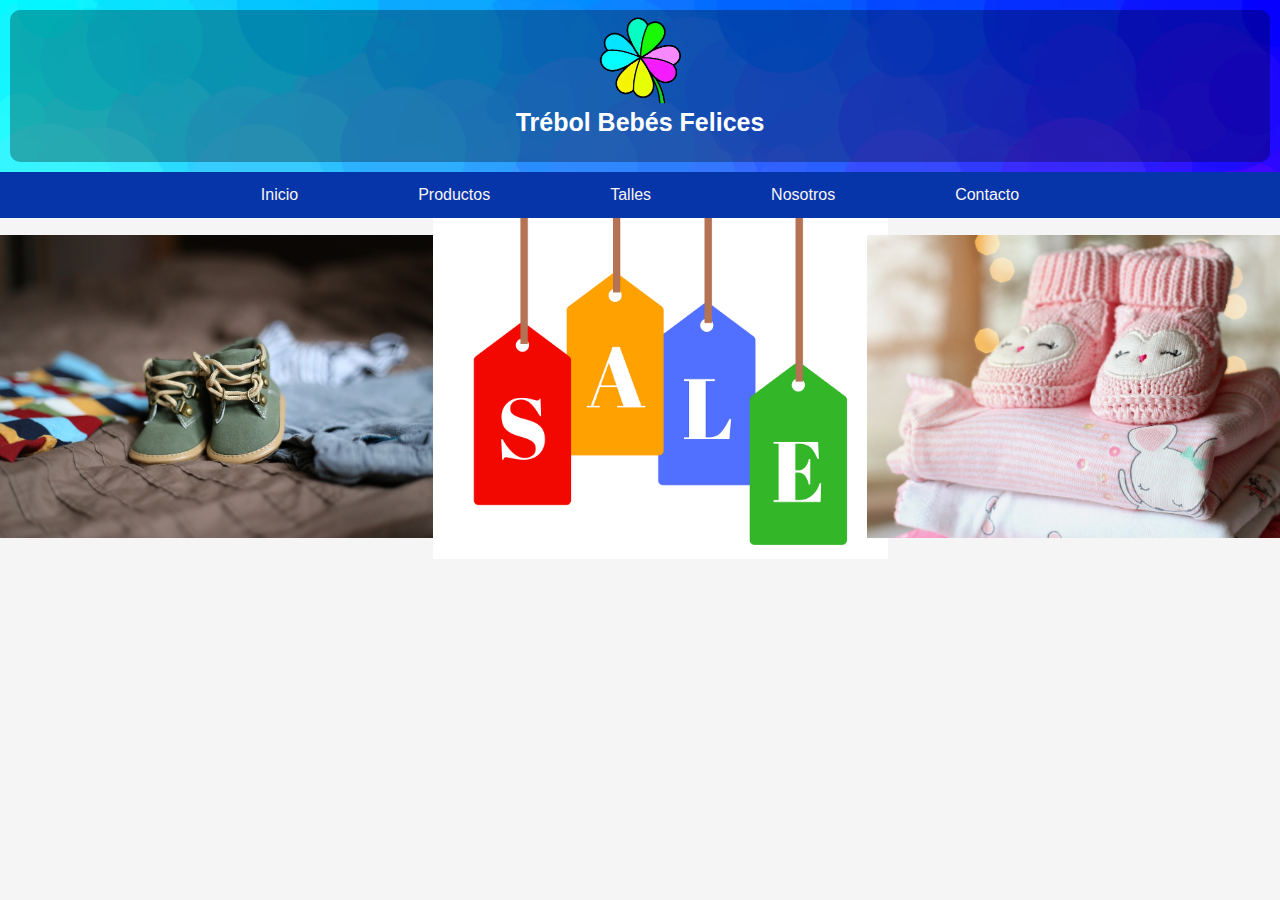
<file: index.html>
<!DOCTYPE html>
<html lang="es">
<head>
    <meta charset="UTF-8">
    <meta name="viewport" content="width=device-width, initial-scale=1.0">
    <title>Trébol Bebés Felices</title>
    <link rel="icon" href="img/trebolSinFondoMedianoSM.png">
    <link rel="stylesheet" href="css/styles.css"/>
</head>
<body>

    <!-- HEADER-->
    <header>
        <div>
            <img src="img/trebolSinFondoMedianoSM.png" alt="Logo Trébol" height="90">
            <h1>Trébol Bebés Felices</h1>
            
        </div>

    </header>

    <!--nav bar-->
    <nav class="navbar">
        <a href="index.html">Inicio</a>
        <a href="productos.html">Productos</a>
        <a href="talles.html">Talles</a>
        <a href="nosotros.html">Nosotros</a>
        <a href="contacto.html">Contacto</a>
    </nav>

    <!-- IMÁGENES -->
    <section class="image-gallery">
        <div class="image">
            <img src="img/botitasvaron.jpg" alt="Imagen 1">
        </div>
        <div class="image">
            <img src="img/sale.png" alt="Imagen 2">
        </div>
        <div class="image">
            <img src="img/escarpinesrosas.jpg" alt="Imagen 3">
        </div>
    </section>
 
</body>
</html>
</file>
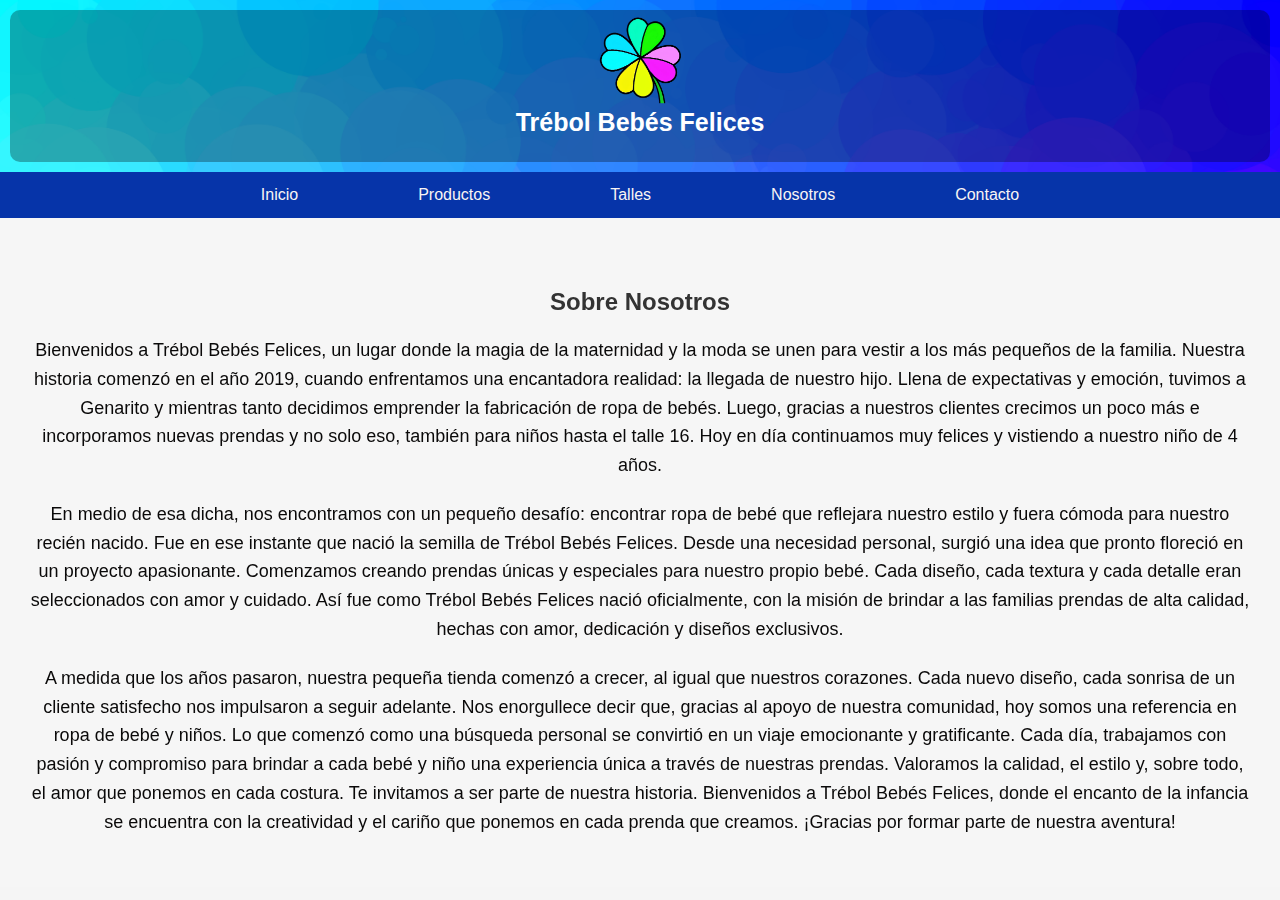
<file: nosotros.html>
<!DOCTYPE html>
<html lang="es">
<head>
    <meta charset="UTF-8">
    <meta name="viewport" content="width=device-width, initial-scale=1.0">
    <title>Sobre nosotros</title>
    <link rel="icon" href="img/trebolSinFondoMedianoSM.png">
    <link rel="stylesheet" href="css/styles.css"/>
</head>
</head>
<body>
     <!-- HEADER-->
     <header>
        <div>
            <img src="img/trebolSinFondoMedianoSM.png" alt="Logo Trébol" height="90">
            <h1>Trébol Bebés Felices</h1>
            
        </div>

    </header>

    <!--nav bar-->
    <nav class="navbar">
        <a href="index.html">Inicio</a>
        <a href="productos.html">Productos</a>
        <a href="talles.html">Talles</a>
        <a href="nosotros.html">Nosotros</a>
        <a href="contacto.html">Contacto</a>
    </nav>
    

    <section id="nosotros">
        <h2>Sobre Nosotros</h2>
        <p>
            Bienvenidos a Trébol Bebés Felices, un lugar donde la magia de la maternidad y la moda se unen para vestir a los más pequeños de la familia. Nuestra historia comenzó en el año 2019, cuando enfrentamos una encantadora realidad: la llegada de nuestro hijo.
            Llena de expectativas y emoción, tuvimos a Genarito y mientras tanto decidimos emprender la fabricación de ropa de bebés. Luego, gracias a nuestros clientes crecimos un poco más e incorporamos nuevas prendas y no solo eso, también para niños hasta el talle 16. Hoy en día continuamos muy felices y vistiendo a nuestro niño de 4 años.
        </p>
        <p>
            En medio de esa dicha, nos encontramos con un pequeño desafío: encontrar ropa de bebé que reflejara nuestro estilo y fuera cómoda para nuestro recién nacido. Fue en ese instante que nació la semilla de Trébol Bebés Felices.
            Desde una necesidad personal, surgió una idea que pronto floreció en un proyecto apasionante. Comenzamos creando prendas únicas y especiales para nuestro propio bebé. Cada diseño, cada textura y cada detalle eran seleccionados con amor y cuidado. Así fue como Trébol Bebés Felices nació oficialmente, con la misión de brindar a las familias prendas de alta calidad, hechas con amor, dedicación y diseños exclusivos.
        </p>
        <p>
            A medida que los años pasaron, nuestra pequeña tienda comenzó a crecer, al igual que nuestros corazones. Cada nuevo diseño, cada sonrisa de un cliente satisfecho nos impulsaron a seguir adelante. Nos enorgullece decir que, gracias al apoyo de nuestra comunidad, hoy somos una referencia en ropa de bebé y niños.
            Lo que comenzó como una búsqueda personal se convirtió en un viaje emocionante y gratificante. Cada día, trabajamos con pasión y compromiso para brindar a cada bebé y niño una experiencia única a través de nuestras prendas. Valoramos la calidad, el estilo y, sobre todo, el amor que ponemos en cada costura.
            Te invitamos a ser parte de nuestra historia. Bienvenidos a Trébol Bebés Felices, donde el encanto de la infancia se encuentra con la creatividad y el cariño que ponemos en cada prenda que creamos.
            ¡Gracias por formar parte de nuestra aventura!
        </p>
    </section>
    


</body>
</html>
</file>
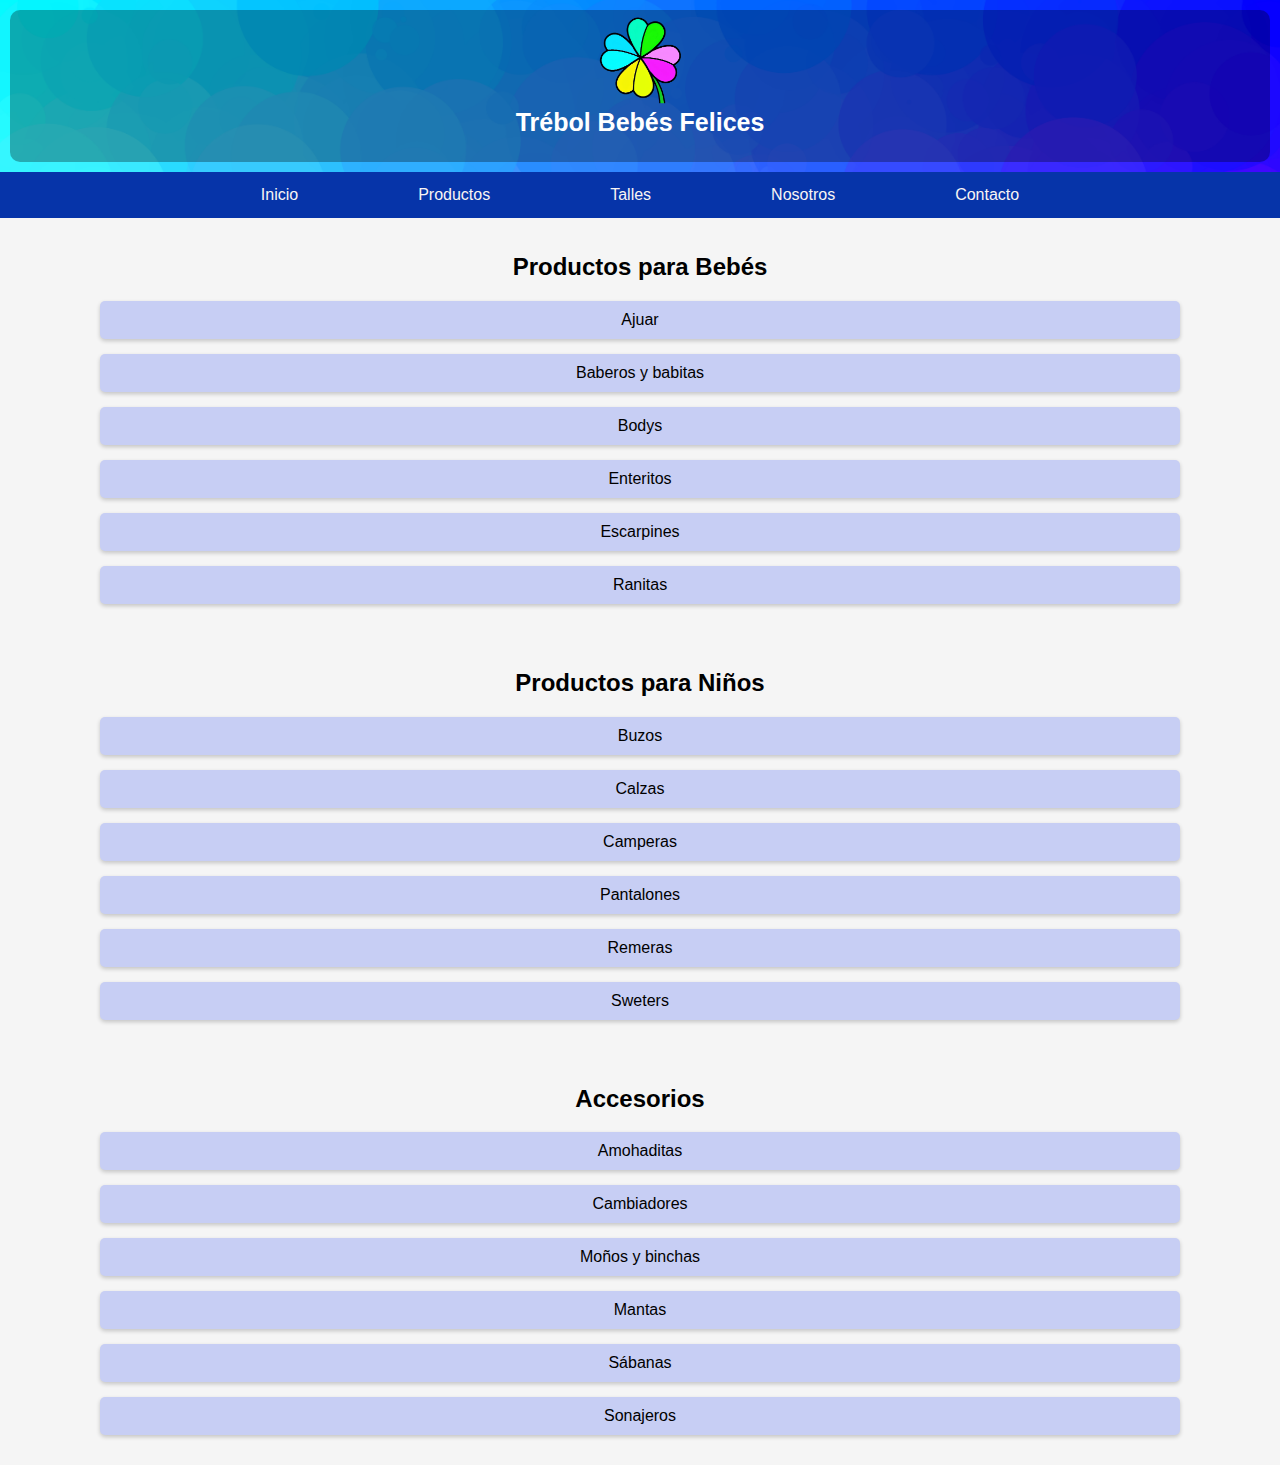
<file: productos.html>
<!DOCTYPE html>
<html lang="es">
<head>
    <meta charset="UTF-8">
    <meta name="viewport" content="width=device-width, initial-scale=1.0">
    <title>Productos Trébol</title>
    <link rel="icon" href="img/trebolSinFondoMedianoSM.png">
    <link rel="stylesheet" href="css/styles.css"/>
</head>
</head>
<body>
     <!-- HEADER-->
     <header>
        <div>
            <img src="img/trebolSinFondoMedianoSM.png" alt="Logo Trébol" height="90">
            <h1>Trébol Bebés Felices</h1>
            
        </div>

    </header>

    <!--nav bar-->
    <nav class="navbar">
        <a href="index.html">Inicio</a>
        <a href="productos.html">Productos</a>
        <a href="talles.html">Talles</a>
        <a href="nosotros.html">Nosotros</a>
        <a href="contacto.html">Contacto</a>
    </nav>


    <!-- Contenido principal -->
    <section id="bebe">
        <h2>Productos para Bebés</h2>
        <ul>
            <li>Ajuar</li>
            <li>Baberos y babitas</li>
            <li>Bodys</li>
            <li>Enteritos</li>
            <li>Escarpines</li>
            <li>Ranitas</li>
        </ul>
    </section>

    <section id="ninos">
        <h2>Productos para Niños</h2>
        <ul>
            <li>Buzos</li>
            <li>Calzas</li>
            <li>Camperas</li>
            <li>Pantalones</li>
            <li>Remeras</li>
            <li>Sweters</li>
        </ul>
    </section>

    <section id="accesorios">
        <h2>Accesorios</h2>
        <ul>
            <li>Amohaditas</li>
            <li>Cambiadores</li>
            <li>Moños y binchas</li>
            <li>Mantas</li>
            <li>Sábanas</li>
            <li>Sonajeros</li>
        </ul>
    </section>
    

</body>
</html>



</body>
</html>
</file>
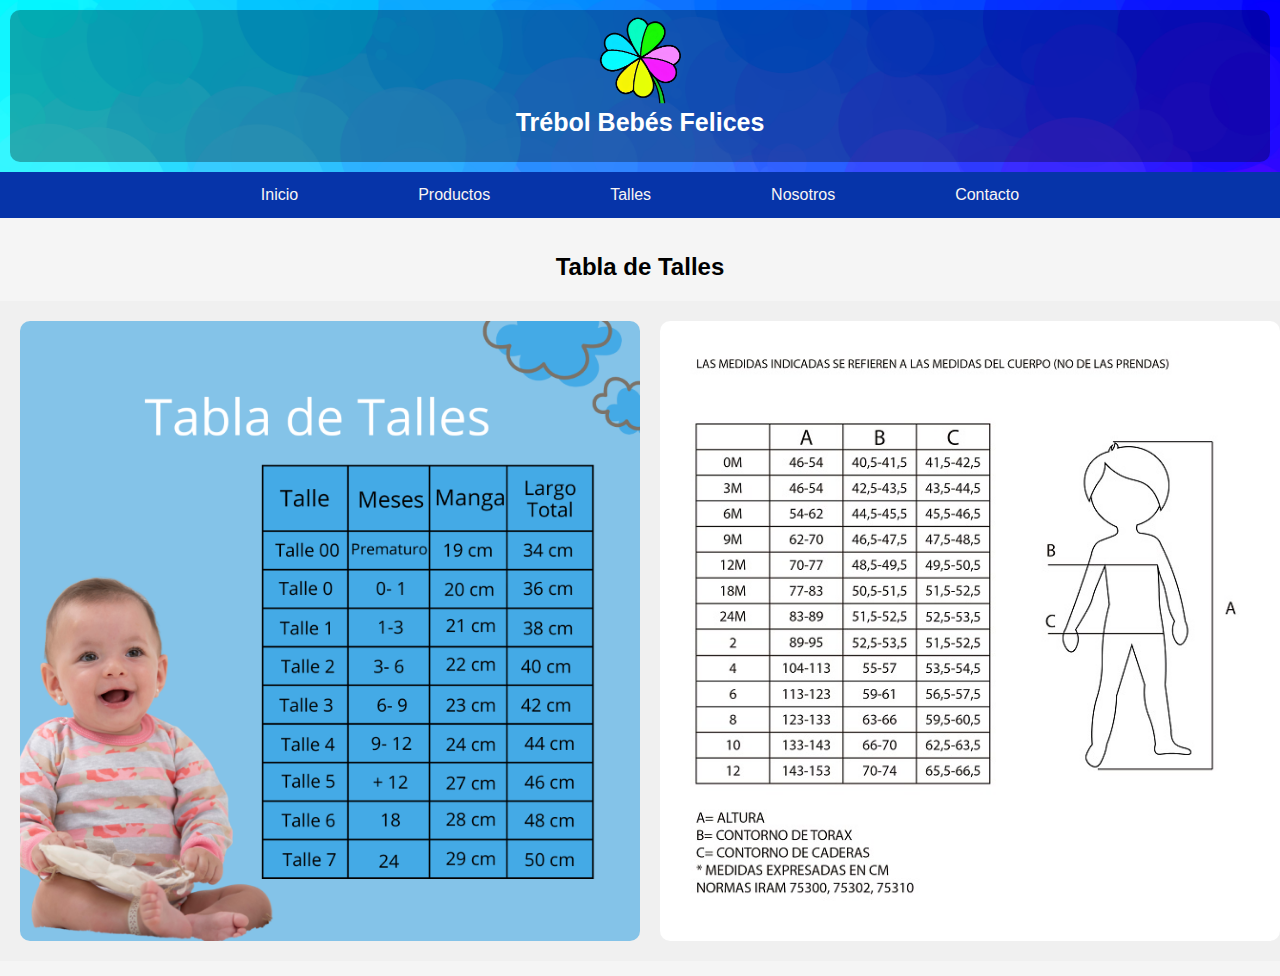
<file: talles.html>
<!DOCTYPE html>
<html lang="es">
<head>
    <meta charset="UTF-8">
    <meta name="viewport" content="width=device-width, initial-scale=1.0">
    <title>Talles</title>
    <link rel="icon" href="img/trebolSinFondoMedianoSM.png">
    <link rel="stylesheet" href="css/styles.css"/>
</head>
</head>
<body>
     <!-- HEADER-->
     <header>
        <div>
            <img src="img/trebolSinFondoMedianoSM.png" alt="Logo Trébol" height="90">
            <h1>Trébol Bebés Felices</h1>
            
        </div>

    </header>

    <!--nav bar-->
    <nav class="navbar">
        <a href="index.html">Inicio</a>
        <a href="productos.html">Productos</a>
        <a href="talles.html">Talles</a>
        <a href="nosotros.html">Nosotros</a>
        <a href="contacto.html">Contacto</a>
    </nav>

    <!-- Sección de Talles -->
<section id="talles">
    <h2>Tabla de Talles</h2>
    <div class="image-container">
        <img src="img/tallesbbtmañochico.png" alt="Talles para Bebés">
        <img src="img/DENDTY-tallesniño1.jpg" alt="Talles para Niños">
    </div>
</section>





</body>
</html>
</file>
<file: css/styles.css>
@import "commonStyles.css";
@import "header.css";
@import "navbar.css";
@import "container.css";

section {
    text-align: center;
    padding: 15px 0; 
}

ul {
    list-style: none;
    padding: 0;
    margin: 0;
}

ul li {
    margin-bottom: 15px;
    background-color: hsl(231, 68%, 87%);
    box-shadow: 0px 2px 4px rgba(0, 0, 0, 0.2);
    padding: 10px;
    border-radius: 5px;
    transition: transform 0.2s ease-in-out, box-shadow 0.2s ease-in-out, background-color 0.2s ease-in-out;
    margin-right: 100px; 
    margin-left: 100px; 
}

ul li:hover {
    transform: translateY(-5px);
    box-shadow: 0px 4px 6px rgba(0, 0, 0, 0.2);
    background-color: #b698f8;
}
</file>
